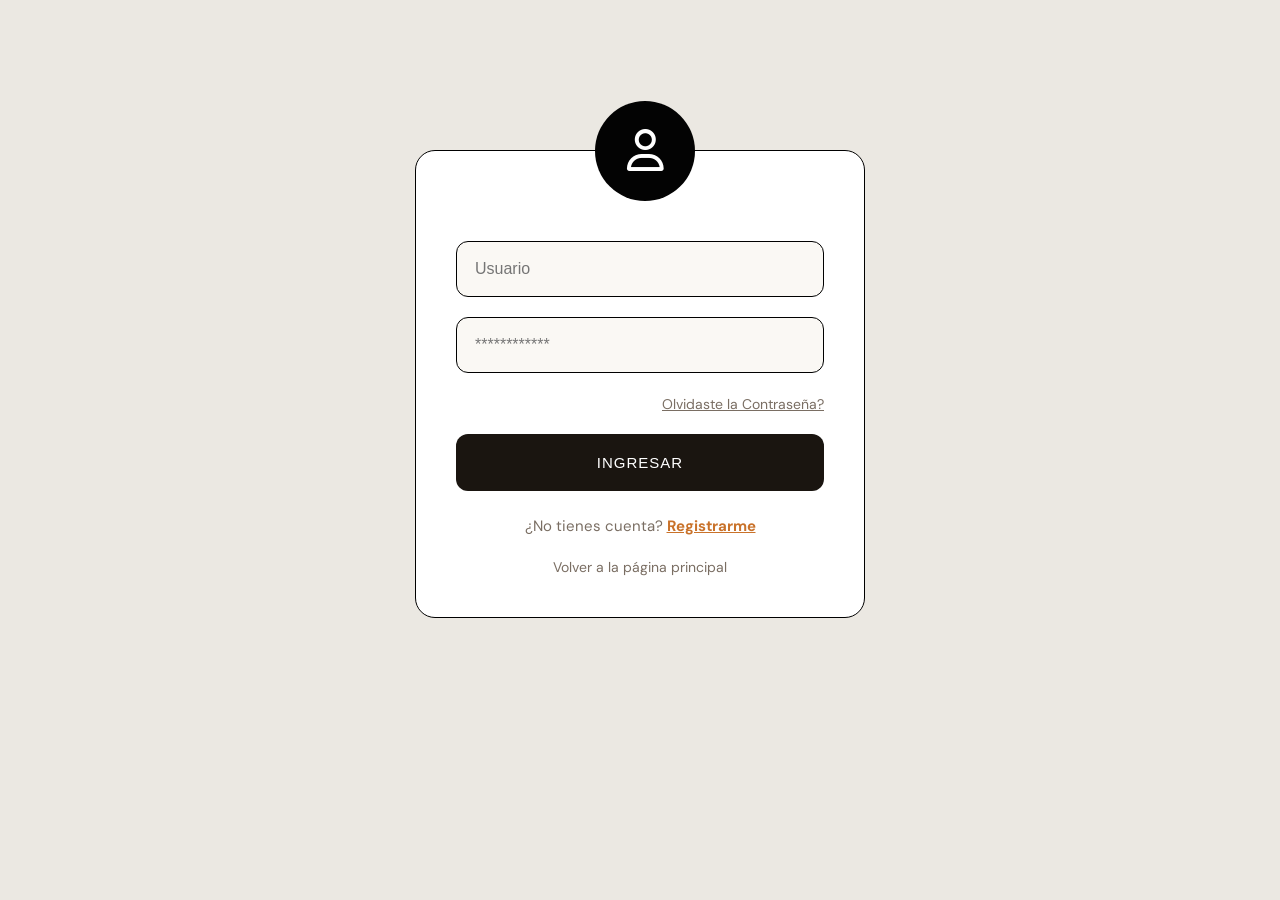
<file: login.html>
<!DOCTYPE html>
<html lang="es">
<head>
    <meta charset="UTF-8">
    <meta name="viewport" content="width=device-width, initial-scale=1.0">
    <title>Iniciar Sesión</title>
    <!-- Link FontAwesome -->
    <link rel="stylesheet" href="https://fonts.googleapis.com/css2?family=DM+Sans:wght@300;400;500;700&display=swap">
    <link rel="stylesheet" href="https://cdnjs.cloudflare.com/ajax/libs/font-awesome/6.5.2/css/all.min.css">
    <link rel="stylesheet" href="CSS/login.css">
</head>
<body>

    <div class="login-container">
        <div class="usuario-container">
            <i class="fa-regular fa-user"></i>
        </div>
        <!-- Formulario que pide ingresar usuario y contraseña -->
        <form class="login">
            <div class="ingresar-form">
                <input type="text" placeholder="Usuario">
            </div>
            <div class="ingresar-form">
                <input type="password" placeholder="************">
            </div>

            <!-- Botón para ir a "recuperar.html" -->
            <div class="ingresar-opciones">
                <a href="recuperar.html" class="contraseña-olvidada">Olvidaste la Contraseña?</a>
            </div>
            <!-- Botón de Ingresar -->
            <button type="submit" class="boton-ingresar">INGRESAR</button>

            <!-- Link para ir a "registro.html" -->
            <div class="registrar-link">
                <p>¿No tienes cuenta? <a href="registro.html"><strong>Registrarme</strong></a></p>
            </div>
            <div class="volver-inicio">
            <a href="index.html">Volver a la página principal</a>
            </div>
        </form>
    </div>

</body>
</html>
</file>
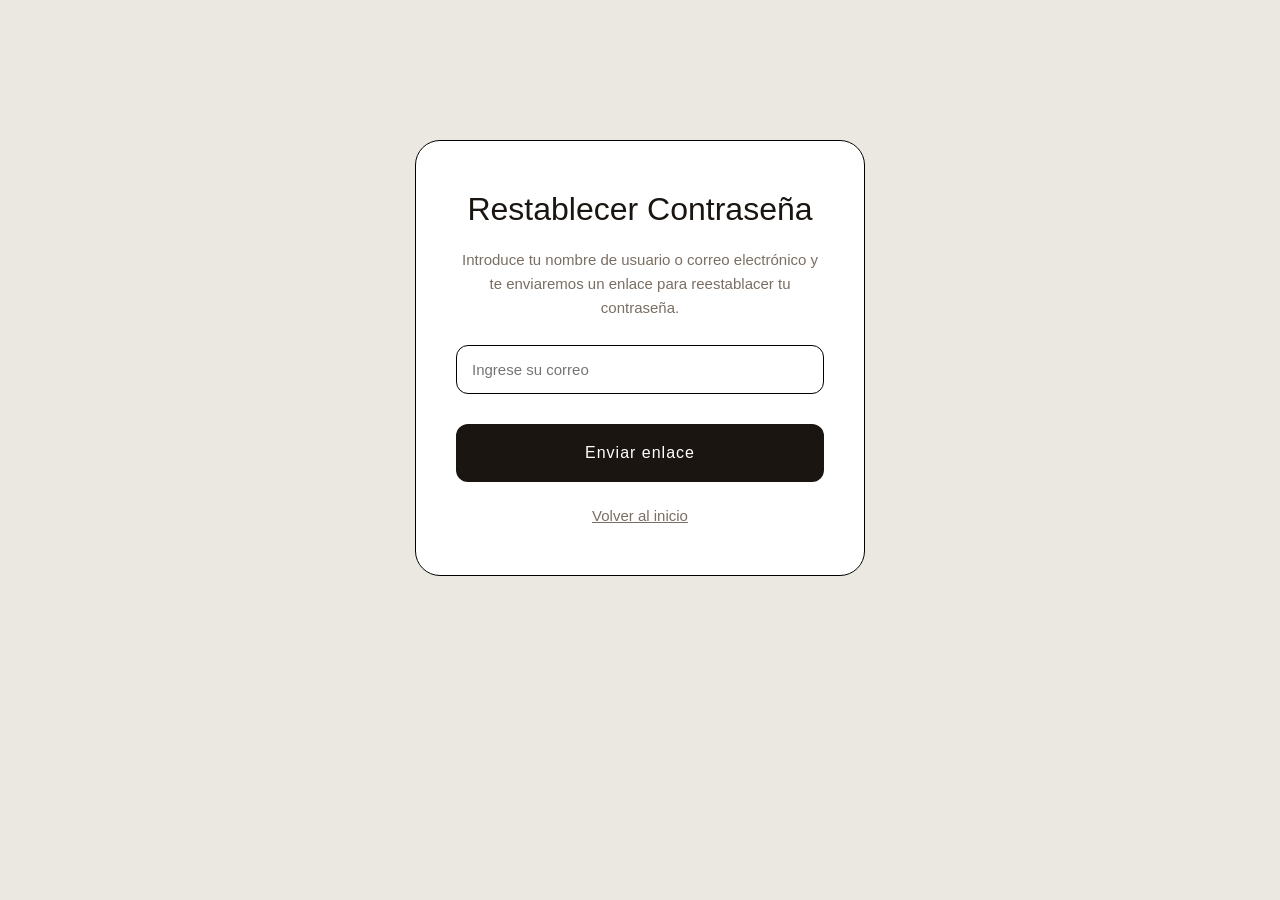
<file: recuperar.html>
<!DOCTYPE html>
<html lang="es">
<head>
    <meta charset="UTF-8">
    <meta name="viewport" content="width=device-width, initial-scale=1.0">
    <title>Recuperar Contraseña</title>
    <link rel="stylesheet" href="CSS/recuperar.css">
</head>
<body>

    <div class="container-form">
        <form class="formulario">
            <h1>Restablecer Contraseña</h1>
            <p>Introduce tu nombre de usuario o correo electrónico y te enviaremos un enlace para reestablacer tu contraseña. </p>
            <input type="email" placeholder="Ingrese su correo">
            <button type="submit">Enviar enlace</button>
            <div class="links">
                <a href="login.html">Volver al inicio</a>
            </div>
        </form>
    </div>

</body>
</html>
</file>
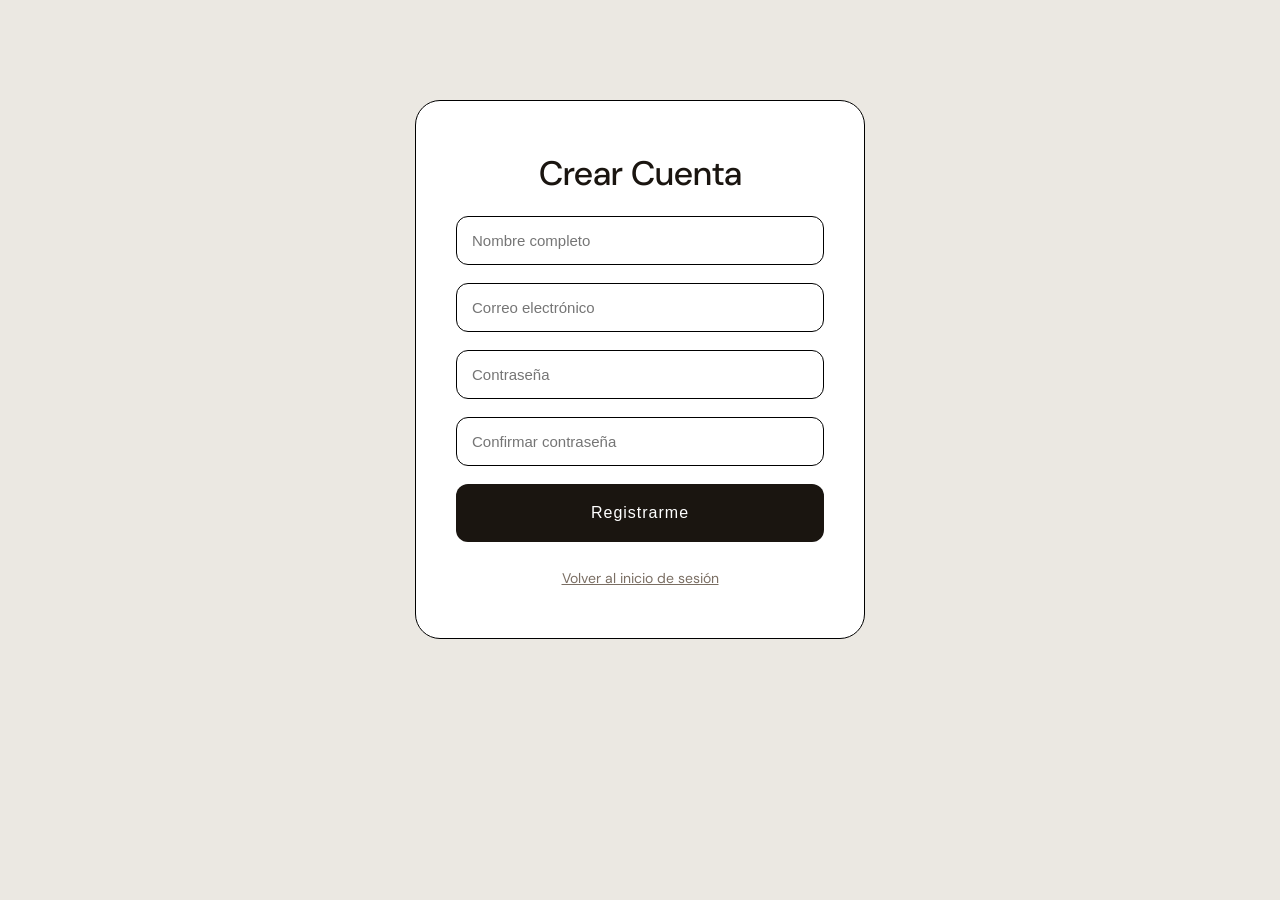
<file: registro.html>
<!DOCTYPE html>
<html lang="es">
<head>
    <meta charset="UTF-8">
    <meta name="viewport" content="width=device-width, initial-scale=1.0">
    <title>Registrarse</title>

    <link rel="stylesheet" href="CSS/registro.css">
    <link rel="stylesheet" href="https://fonts.googleapis.com/css2?family=DM+Sans:wght@300;400;500;700&display=swap">
</head>
<body>

    <div class="container-form">
        <form class="formulario">
            <h1>Crear Cuenta</h1>
            <input type="text" placeholder="Nombre completo">
            <input type="email" placeholder="Correo electrónico">
            <input type="password" placeholder="Contraseña">
            <input type="password" placeholder="Confirmar contraseña">
            <button type="submit">Registrarme</button>

            <div class="links">
                <a href="login.html">Volver al inicio de sesión</a>
            </div>

        </form>

    </div>

</body>
</html>
</file>
<file: CSS/login.css>
/* Esto afecta a todos los elementos */
*{
    margin: 0;
    padding: 0;
    box-sizing: border-box;
}

/* Diseño del cuerpo */
body{
    font-family: 'DM Sans', sans-serif;
    background: #ebe8e2;
    padding-top: 150px;
    display: flex;
    justify-content: center;
    align-items: center;
}

/* Contenedor del login */
.login-container{
    position: relative;
    width: 100%;
    max-width: 450px;
    background: white;
    padding: 70px 40px 40px;
    border-radius: 20px;
    border: 1px solid #000000;
    text-align: center;
}

/* Ícono de usuario - circulo */
.usuario-container{
    position: absolute;
    top: -50px;
    left: 40%;
    width: 100px;
    height: 100px;
    background: #030303;
    border-radius: 50%;
    display: flex;
    justify-content: center;
    align-items: center;
}
/* icono de usuario - adentro del círculo */
.usuario-container i{
    color: white;
    font-size: 42px;
}

/* Diseño del Formulario */
.login{
    margin-top: 20px;
}
/* Input del formulario */
.ingresar-form{
    margin-bottom: 20px;
}
.ingresar-form input{
    width: 100%;
    padding: 18px;
    border: 1px solid #000000;
    border-radius: 12px;
    background: #FAF8F4;
    font-size: 16px;
    color: #1A1510;
}

/* Parte de abajo - ingresar contraseña */
.ingresar-opciones{
    text-align: right;
    margin-bottom: 20px;
}

/* Link para contraseña - recuperar.html */
.contraseña-olvidada{
    color: #7A6E63;
    font-size: 14px;
    transition: 0.3s;
}
.contraseña-olvidada:hover{
    color: #C9722A;
}

/* Diseño del Botón Ingresar */
.boton-ingresar{
    width: 100%;
    padding: 20px;
    border: none;
    border-radius: 12px;
    background: #1A1510;
    color: white;
    font-size: 15px;
    letter-spacing: 1px;
    transition: 0.3s;
}
.boton-ingresar:hover{
    background: #C9722A;
}

/* Parte para registrarse - registro.html */
.registrar-link{
    margin-top: 25px;
}
.registrar-link p{
    color: #7A6E63;
    font-size: 15px;
}
.registrar-link a{
    color: #C9722A;
}

/* Botón para volver al inicio "PáginaPrincipal.html" */
.volver-inicio{
    margin-top: 20px;
}

.volver-inicio a{
    text-decoration: none;

    color: #7A6E63;

    font-size: 14px;

    transition: 0.3s;
}
.volver-inicio a:hover{
    color: #C9722A;
}
.volver-inicio i{
    margin-right: 5px;
}
</file>
<file: CSS/recuperar.css>
/* Afecta a todos los elementos de mi página */
*{
    margin: 0;
    padding: 0;
    box-sizing: border-box;
}

/* Diseño del cuerpo */
body{
    font-family: 'DM Sans', sans-serif;
    background: #ebe8e2;
    padding-top: 140px;
    display: flex;
    justify-content: center;
    align-items: center;
}

/* Contenedor del formulario */
.container-form{
    width: 100%;
    max-width: 450px;
}
/* Diseño del Formulario */
.formulario{
    background: white;
    padding: 50px 40px;
    border-radius: 25px;
    border: 1px solid #000000;
    text-align: center;
}

/* Diseño del titulo "Reestablecer Contraseña" */
.formulario h1{
    font-size: 32px;
    font-weight: 500;
    color: #1A1510;
    margin-bottom: 20px;
}

/* Diseño de input - formulario */
.formulario input{
    width: 100%;
    padding: 15px;
    border: 1px solid #000000;
    border-radius: 12px;
    font-size: 15px;
    margin-bottom: 30px;
}

/* Diseño del texto - parrafo */
.formulario p{
    color: #7A6E63;
    font-size: 15px;
    line-height: 1.6;
    margin-bottom: 25px;
}

/* Diseño del botón - enviar enlace */
.formulario button{
    width: 100%;
    padding: 20px;
    border: none;
    border-radius: 12px;
    background: #1A1510;
    color: white;
    font-size: 16px;
    letter-spacing: 1px;
    transition: 0.3s;
}
/* Disesño botón - pasar por encima el cursor */
.formulario button:hover{
    background: #C9722A;
}

/* Diseño del link para volver al inicio */
.links{
    margin-top: 25px;
}
.links a{
    color: #7A6E63;
    font-size: 15px;
    transition: 0.3s;
}
.links a:hover{
    color: #C9722A;
}
</file>
<file: CSS/registro.css>
/* Afecta a todos los elementos */
*{
    margin: 0;
    padding: 0;
    box-sizing: border-box;
}

/* Diseño del cuerpo */
body{
    font-family: 'DM Sans', sans-serif;
    background: #ebe8e2;
    padding-top: 100px;
    display: flex;
    justify-content: center;
    align-items: center;
}

/* Diseño del contenedor - form */
.container-form{
    width: 100%;
    max-width: 450px;
}

/* Diseño del formulario */
.formulario{
    background: white;
    padding: 50px 40px;
    border-radius: 25px;
    border: 1px solid #000000;
    text-align: center;
}

/* Diseño del título "Crear Cuenta" */
.formulario h1{
    font-size: 34px;
    font-weight: 500;
    color: #1A1510;
    margin-bottom: 20px;
}

/* Diseño del input - formulario */
.formulario input{
    width: 100%;
    padding: 15px;
    border: 1px solid #000000;
    border-radius: 12px;
    font-size: 15px;
    margin-bottom: 18px;
}

/* Diseño del Botón - Registrarme */
.formulario button{
    width: 100%;
    padding: 20px;
    border: none;
    border-radius: 12px;
    background: #1A1510;
    color: white;
    font-size: 16px;
    letter-spacing: 1px;
}

/* Diseño botón - al pasar cursor por encima */
.formulario button:hover{
    background: #C9722A;
}

/* Diseño del link para volver al inicio */
.links{
    margin-top: 25px;
}
.links a{
    color: #7A6E63;
    font-size: 14px;
    transition: 0.3s;
}
.links a:hover{
    color: #C9722A;
}
</file>
